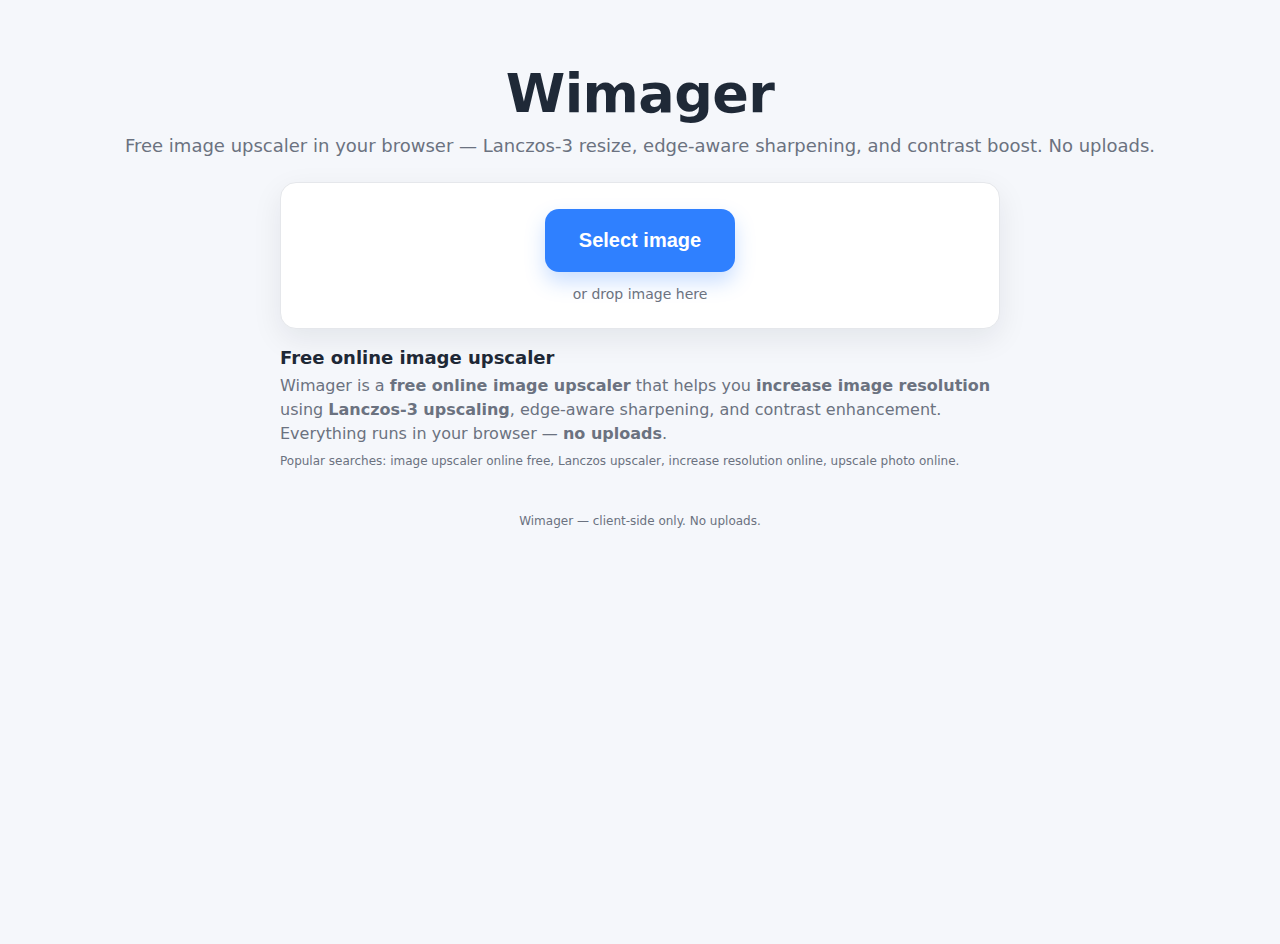
<file: index.html>
<!doctype html>
<html lang="en">
<head>
  <meta charset="utf-8" />
  <meta name="viewport" content="width=device-width,initial-scale=1" />

  <title>Wimager — Free Online Image Upscaler</title>

  <!-- SEO basics -->
  <meta name="description"
    content="Free online image upscaler. Increase image resolution in your browser using Lanczos-3 resampling, edge-aware sharpening, and contrast enhancement. No uploads." />
  <meta name="robots" content="index,follow" />
  <link rel="canonical" href="https://wimager.netlify.app/" />

  <!-- Open Graph -->
  <meta property="og:title" content="Wimager — Free Online Image Upscaler" />
  <meta property="og:description" content="Free online image upscaler to increase resolution using Lanczos-3 + sharpening + contrast. Client-side only, no uploads." />
  <meta property="og:type" content="website" />
  <meta property="og:url" content="https://wimager.netlify.app/" />

  <!-- Twitter Card -->
  <meta name="twitter:card" content="summary" />

  <!-- Google Search Console verification (optional meta method; file method is already verified) -->
  <!-- <meta name="google-site-verification" content="PASTE_YOUR_CODE_HERE" /> -->

  <link rel="stylesheet" href="styles.css" />
</head>
<body>

  <main class="page">

    <!-- UPLOADER SCREEN -->
    <section id="uploaderScreen" class="hero">
      <h1>Wimager</h1>
      <p class="subtitle">
        Free image upscaler in your browser — Lanczos-3 resize, edge-aware sharpening, and contrast boost. No uploads.
      </p>

      <div id="dropArea" class="dropArea" tabindex="0" role="button" aria-label="Select image or drop here">
        <input id="fileInput" type="file" accept="image/*" />
        <div class="selectRow">
          <button id="selectBtn" class="selectBtn" type="button">Select image</button>
        </div>
        <div class="dropHint">or drop image here</div>
      </div>

      <!-- SEO CONTENT (visible text helps ranking) -->
      <div class="seoText">
        <h2>Free online image upscaler</h2>
        <p>
          Wimager is a <b>free online image upscaler</b> that helps you <b>increase image resolution</b>
          using <b>Lanczos-3 upscaling</b>, edge-aware sharpening, and contrast enhancement.
          Everything runs in your browser — <b>no uploads</b>.
        </p>
        <p class="seoSmall">
          Popular searches: image upscaler online free, Lanczos upscaler, increase resolution online, upscale photo online.
        </p>
      </div>
    </section>

    <!-- EDITOR SCREEN -->
    <section id="editor" class="editor hidden">
      <div class="editor-inner">

        <!-- LEFT: Preview (BIGGER) -->
        <div class="card previewCard">
          <div class="cardTitle">Preview</div>

          <div class="previewGrid">
            <div class="previewBox bigPreviewBox">
              <div class="previewLabel">Original</div>
              <img id="previewOrig" alt="Original preview" />
              <div id="origEmpty" class="previewEmpty">No image yet</div>
            </div>

            <div class="previewBox bigPreviewBox">
              <div class="previewLabel">Result (live preview)</div>
              <canvas id="canvas"></canvas>
              <div id="resEmpty" class="previewEmpty">Move the slider to preview</div>
              <div id="liveBadge" class="liveBadge hidden">LIVE PREVIEW</div>
            </div>
          </div>
        </div>

        <!-- RIGHT: Options -->
        <div class="card">
          <div class="cardTitle">Upscale options</div>

          <!-- Multiplier slider -->
          <div class="block">
            <div class="blockTitle">Size multiplier</div>
            <div class="sliderRow">
              <input id="multSlider" type="range" min="1" max="8" step="0.1" value="2" />
              <div class="sliderValue"><span id="multVal">2.0</span>×</div>
            </div>
            <div class="blockHint">Live preview is capped for speed. Export creates full resolution.</div>
          </div>

          <div class="row">
            <label class="lbl">Mode</label>
            <select id="preset" class="select">
              <option value="multiplier">Use multiplier</option>
              <option value="original">Original</option>
              <option value="longedge-1920">Long edge 1920</option>
              <option value="longedge-1280">Long edge 1280</option>
              <option value="custom">Custom</option>
            </select>
          </div>

          <div class="row grid2">
            <div>
              <label class="lbl small">Width</label>
              <input id="w" class="input" type="number" min="1" step="1" />
            </div>
            <div>
              <label class="lbl small">Height</label>
              <input id="h" class="input" type="number" min="1" step="1" />
            </div>
          </div>

          <label class="check">
            <input id="lockAR" type="checkbox" checked />
            <span>Lock aspect ratio</span>
          </label>

          <!-- Resize algorithm -->
          <div class="block">
            <div class="blockTitle">Resize algorithm</div>
            <select id="resizeAlg" class="select">
              <option value="progressive">Progressive (fast, good)</option>
              <option value="lanczos3">Lanczos-3 (sharper, slower)</option>
            </select>
            <div class="blockHint">Lanczos gives more detail but is slower (pure JS).</div>
          </div>

          <!-- Sharpen -->
          <div class="block">
            <div class="blockTitle">Sharpen</div>

            <label class="check">
              <input id="sharpenOn" type="checkbox" checked />
              <span>Enable sharpening</span>
            </label>

            <div class="row" style="margin-top:10px;">
              <label class="lbl">Type</label>
              <select id="sharpenType" class="select">
                <option value="unsharp">Unsharp mask (classic)</option>
                <option value="edgeAware">Edge-aware (less halos)</option>
              </select>
            </div>

            <div class="sliderRow">
              <input id="sharpenAmt" type="range" min="0" max="1" step="0.05" value="0.35" />
              <div class="sliderValue"><span id="sharpenVal">0.35</span></div>
            </div>

            <div class="blockHint">Edge-aware reduces halos by limiting sharpening on strong edges and flat regions.</div>
          </div>

          <!-- Contrast -->
          <div class="block">
            <div class="blockTitle">Contrast</div>

            <label class="check">
              <input id="contrastOn" type="checkbox" checked />
              <span>Enable contrast boost</span>
            </label>

            <div class="sliderRow" style="margin-top:10px;">
              <input id="contrastAmt" type="range" min="0.6" max="1.6" step="0.05" value="1.15" />
              <div class="sliderValue"><span id="contrastVal">1.15</span>×</div>
            </div>

            <div class="blockHint">Contrast formula: (pixel − 128) × amount + 128</div>
          </div>

          <div class="row">
            <label class="lbl">Format</label>
            <select id="format" class="select">
              <option value="image/png">PNG</option>
              <option value="image/jpeg">JPEG</option>
              <option value="image/webp">WEBP</option>
            </select>
          </div>

          <div id="qualityRow" class="row">
            <label class="lbl">Quality</label>
            <div class="qwrap">
              <input id="quality" type="range" min="0.1" max="1" step="0.05" value="0.9" />
              <span id="qVal" class="qVal">0.90</span>
            </div>
          </div>

          <button id="btnExport" class="actionBtn" type="button">Upscale / Export (Full Size)</button>

          <div class="meta">
            <div><span>File:</span> <b id="fileName">—</b></div>
            <div><span>Original:</span> <b id="origDim">—</b></div>
            <div><span>Target:</span> <b id="outDim">—</b></div>
          </div>

          <div class="actions">
            <a id="btnDownload" class="downloadBtn disabled" href="#" download>Download</a>
            <button id="btnBack" class="ghostBtn" type="button">Back</button>
            <button id="btnClear" class="ghostBtn" type="button">Clear</button>
          </div>

          <div class="note">
            Tip: For text/docs, try Lanczos + Edge-aware + moderate contrast.
          </div>
        </div>

      </div>
    </section>

    <footer class="footer">Wimager — client-side only. No uploads.</footer>
  </main>

  <script src="app.js"></script>
</body>
</html>
</file>
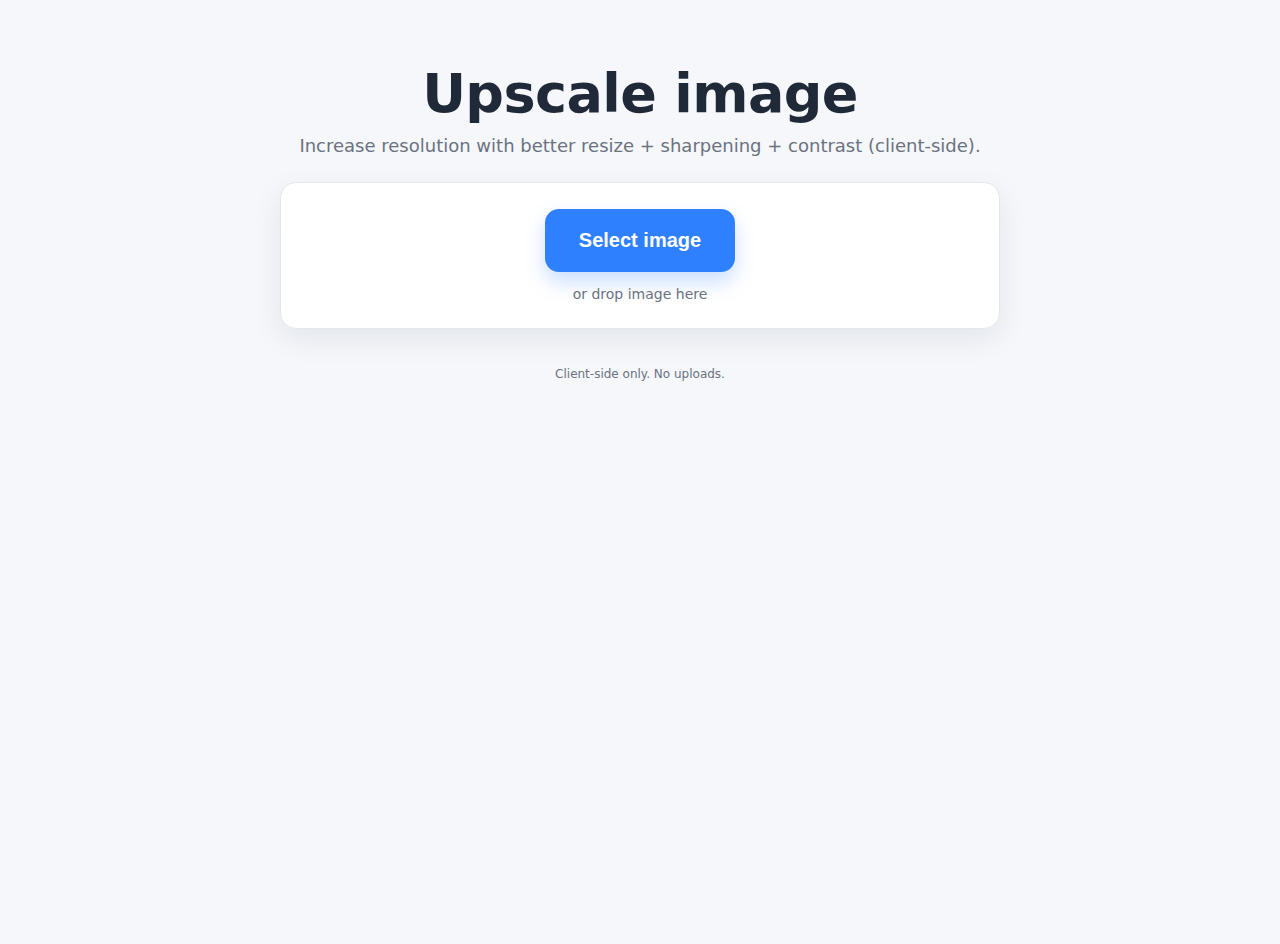
<file: Wimager/index.html>
<!doctype html>
<html lang="en">
<head>
  <meta charset="utf-8" />
  <meta name="viewport" content="width=device-width,initial-scale=1" />
  <title>Upscale image</title>
  <link rel="stylesheet" href="styles.css" />
</head>
<body>

  <main class="page">

    <!-- UPLOADER SCREEN -->
    <section id="uploaderScreen" class="hero">
      <h1>Upscale image</h1>
      <p class="subtitle">Increase resolution with better resize + sharpening + contrast (client-side).</p>

      <div id="dropArea" class="dropArea" tabindex="0" role="button" aria-label="Select image or drop here">
        <input id="fileInput" type="file" accept="image/*" />
        <div class="selectRow">
          <button id="selectBtn" class="selectBtn" type="button">Select image</button>
        </div>
        <div class="dropHint">or drop image here</div>
      </div>
    </section>

    <!-- EDITOR SCREEN -->
    <section id="editor" class="editor hidden">
      <div class="editor-inner">

        <!-- LEFT: Preview (BIGGER) -->
        <div class="card previewCard">
          <div class="cardTitle">Preview</div>

          <div class="previewGrid">
            <div class="previewBox bigPreviewBox">
              <div class="previewLabel">Original</div>
              <img id="previewOrig" alt="Original preview" />
              <div id="origEmpty" class="previewEmpty">No image yet</div>
            </div>

            <div class="previewBox bigPreviewBox">
              <div class="previewLabel">Result (live preview)</div>
              <canvas id="canvas"></canvas>
              <div id="resEmpty" class="previewEmpty">Move the slider to preview</div>
              <div id="liveBadge" class="liveBadge hidden">LIVE PREVIEW</div>
            </div>
          </div>
        </div>

        <!-- RIGHT: Options -->
        <div class="card">
          <div class="cardTitle">Upscale options</div>

          <!-- Multiplier slider -->
          <div class="block">
            <div class="blockTitle">Size multiplier</div>
            <div class="sliderRow">
              <input id="multSlider" type="range" min="1" max="8" step="0.1" value="2" />
              <div class="sliderValue"><span id="multVal">2.0</span>×</div>
            </div>
            <div class="blockHint">Live preview is capped for speed. Export creates full resolution.</div>
          </div>

          <div class="row">
            <label class="lbl">Mode</label>
            <select id="preset" class="select">
              <option value="multiplier">Use multiplier</option>
              <option value="original">Original</option>
              <option value="longedge-1920">Long edge 1920</option>
              <option value="longedge-1280">Long edge 1280</option>
              <option value="custom">Custom</option>
            </select>
          </div>

          <div class="row grid2">
            <div>
              <label class="lbl small">Width</label>
              <input id="w" class="input" type="number" min="1" step="1" />
            </div>
            <div>
              <label class="lbl small">Height</label>
              <input id="h" class="input" type="number" min="1" step="1" />
            </div>
          </div>

          <label class="check">
            <input id="lockAR" type="checkbox" checked />
            <span>Lock aspect ratio</span>
          </label>

          <!-- Resize algorithm -->
          <div class="block">
            <div class="blockTitle">Resize algorithm</div>
            <select id="resizeAlg" class="select">
              <option value="progressive">Progressive (fast, good)</option>
              <option value="lanczos3">Lanczos-3 (sharper, slower)</option>
            </select>
            <div class="blockHint">Lanczos gives more detail but is slower (pure JS).</div>
          </div>

          <!-- Sharpen -->
          <div class="block">
            <div class="blockTitle">Sharpen</div>

            <label class="check">
              <input id="sharpenOn" type="checkbox" checked />
              <span>Enable sharpening</span>
            </label>

            <div class="row" style="margin-top:10px;">
              <label class="lbl">Type</label>
              <select id="sharpenType" class="select">
                <option value="unsharp">Unsharp mask (classic)</option>
                <option value="edgeAware">Edge-aware (less halos)</option>
              </select>
            </div>

            <div class="sliderRow">
              <input id="sharpenAmt" type="range" min="0" max="1" step="0.05" value="0.35" />
              <div class="sliderValue"><span id="sharpenVal">0.35</span></div>
            </div>

            <div class="blockHint">Edge-aware reduces halos by limiting sharpening on strong edges and flat regions.</div>
          </div>

          <!-- Contrast -->
          <div class="block">
            <div class="blockTitle">Contrast</div>

            <label class="check">
              <input id="contrastOn" type="checkbox" checked />
              <span>Enable contrast boost</span>
            </label>

            <div class="sliderRow" style="margin-top:10px;">
              <input id="contrastAmt" type="range" min="0.6" max="1.6" step="0.05" value="1.15" />
              <div class="sliderValue"><span id="contrastVal">1.15</span>×</div>
            </div>

            <div class="blockHint">Contrast formula: (pixel − 128) × amount + 128</div>
          </div>

          <div class="row">
            <label class="lbl">Format</label>
            <select id="format" class="select">
              <option value="image/png">PNG</option>
              <option value="image/jpeg">JPEG</option>
              <option value="image/webp">WEBP</option>
            </select>
          </div>

          <div id="qualityRow" class="row">
            <label class="lbl">Quality</label>
            <div class="qwrap">
              <input id="quality" type="range" min="0.1" max="1" step="0.05" value="0.9" />
              <span id="qVal" class="qVal">0.90</span>
            </div>
          </div>

          <button id="btnExport" class="actionBtn" type="button">Upscale / Export (Full Size)</button>

          <div class="meta">
            <div><span>File:</span> <b id="fileName">—</b></div>
            <div><span>Original:</span> <b id="origDim">—</b></div>
            <div><span>Target:</span> <b id="outDim">—</b></div>
          </div>

          <div class="actions">
            <a id="btnDownload" class="downloadBtn disabled" href="#" download>Download</a>
            <button id="btnBack" class="ghostBtn" type="button">Back</button>
            <button id="btnClear" class="ghostBtn" type="button">Clear</button>
          </div>

          <div class="note">
            Tip: For text/docs, try Lanczos + Edge-aware + moderate contrast.
          </div>
        </div>

      </div>
    </section>

    <footer class="footer">Client-side only. No uploads.</footer>
  </main>

  <script src="app.js"></script>
</body>
</html>
</file>
<file: styles.css>
:root{
  --bg:#f5f7fb;
  --text:#1f2937;
  --muted:#6b7280;
  --line:#e5e7eb;
  --blue:#2f80ff;
  --blue2:#2568d8;
  --card:#ffffff;
}

*{ box-sizing:border-box; }
html,body{ height:100%; }
body{
  margin:0;
  font-family: system-ui, -apple-system, Segoe UI, Roboto, Arial, sans-serif;
  background: var(--bg);
  color: var(--text);
}

.page{
  width:min(1400px, 94vw);
  margin: 44px auto 40px;
}

/* Uploader */
.hero{
  text-align:center;
  padding: 18px 10px 12px;
}
.hero h1{
  margin:0;
  font-size:54px;
  letter-spacing:-.6px;
}
.subtitle{
  margin: 10px 0 26px;
  color: var(--muted);
  font-size:18px;
}
.dropArea{
  width:min(720px, 92vw);
  margin: 0 auto;
  padding: 26px;
  border-radius:16px;
  background:#fff;
  border:1px solid var(--line);
  box-shadow: 0 10px 30px rgba(17,24,39,.08);
  position:relative;
  outline:none;
}
.dropArea.drag{
  border-color: rgba(47,128,255,.55);
  box-shadow: 0 12px 34px rgba(47,128,255,.12);
}
.dropArea input[type="file"]{
  position:absolute;
  inset:0;
  opacity:0;
  cursor:pointer;
}
.selectRow{
  display:flex;
  justify-content:center;
  align-items:center;
}
.selectBtn{
  border:0;
  background: var(--blue);
  color:#fff;
  font-size:20px;
  font-weight:800;
  padding: 20px 34px;
  border-radius:14px;
  cursor:pointer;
  box-shadow: 0 10px 20px rgba(47,128,255,.25);
}
.selectBtn:hover{ background: var(--blue2); }
.dropHint{
  margin-top: 14px;
  color: var(--muted);
  font-size:14px;
}

/* SEO text block */
.seoText{
  width:min(720px, 92vw);
  margin: 18px auto 0;
  text-align:left;
  color: var(--text);
}
.seoText h2{
  margin: 10px 0 6px;
  font-size: 18px;
}
.seoText p{
  margin: 6px 0;
  color: var(--muted);
  line-height: 1.5;
}
.seoSmall{
  font-size: 12px;
}

/* Editor */
.hidden{ display:none; }
.editor{ margin-top: 10px; }

.editor-inner{
  display:grid;
  grid-template-columns: 1.65fr 0.85fr;
  gap: 16px;
  align-items:start;
}
@media (max-width: 1100px){
  .editor-inner{ grid-template-columns: 1fr; }
}

.card{
  background: var(--card);
  border: 1px solid var(--line);
  border-radius: 16px;
  box-shadow: 0 10px 26px rgba(17,24,39,.06);
  padding: 16px;
}
.cardTitle{
  font-weight:900;
  margin-bottom: 12px;
}

.block{ margin: 10px 0 14px; }
.blockTitle{
  font-weight:900;
  font-size:13px;
  margin-bottom: 8px;
}
.blockHint{
  margin-top: 8px;
  color: var(--muted);
  font-size:12px;
}

.sliderRow{
  display:flex;
  gap:10px;
  align-items:center;
}
.sliderRow input[type="range"]{ width: 100%; }
.sliderValue{
  min-width: 90px;
  text-align:right;
  font-weight:900;
  color:#111827;
}

.row{ display:flex; gap:12px; align-items:center; margin: 12px 0; }
.grid2{ align-items:end; }
.grid2 > div{ flex:1; }

.lbl{ width: 90px; font-weight:700; color:#111827; }
.lbl.small{
  width:auto; font-size:12px; color: var(--muted);
  margin-bottom:6px; display:block;
}

.select, .input{
  width:100%;
  border:1px solid var(--line);
  border-radius:12px;
  padding: 10px 12px;
  font-size:14px;
  outline:none;
  background:#fff;
}
.input{ padding: 11px 12px; }

.check{
  display:flex;
  gap:10px;
  align-items:center;
  color: var(--muted);
  font-size:14px;
  user-select:none;
}

.qwrap{
  display:flex;
  align-items:center;
  gap:10px;
  width:100%;
}
.qVal{
  font-variant-numeric: tabular-nums;
  min-width: 56px;
  text-align:center;
  padding: 6px 10px;
  border-radius:999px;
  border:1px solid var(--line);
  color: var(--muted);
  background:#fff;
}

.actionBtn{
  width:100%;
  margin-top: 6px;
  border:0;
  background: var(--blue);
  color:#fff;
  font-weight:900;
  padding: 12px 14px;
  border-radius: 14px;
  cursor:pointer;
  font-size:14px;
}
.actionBtn:hover{ background: var(--blue2); }

.meta{
  margin-top: 12px;
  padding-top: 12px;
  border-top: 1px solid var(--line);
  color: var(--muted);
  font-size:14px;
  display:flex;
  flex-direction:column;
  gap:8px;
}
.meta span{ width: 86px; display:inline-block; color:#6b7280; }

.actions{
  display:flex;
  gap: 10px;
  margin-top: 12px;
  flex-wrap:wrap;
}
.downloadBtn, .ghostBtn{
  flex:1;
  text-align:center;
  padding: 12px 12px;
  border-radius: 14px;
  font-weight:900;
  font-size:14px;
  border:1px solid var(--line);
  background:#fff;
  cursor:pointer;
  text-decoration:none;
  color:#111827;
}
.downloadBtn{ border-color: rgba(47,128,255,.35); }
.downloadBtn:hover{ border-color: rgba(47,128,255,.65); }
.ghostBtn:hover{ border-color: #cfd6e1; }
.disabled{ opacity:.45; pointer-events:none; }
.note{ margin-top: 10px; color: var(--muted); font-size:12px; }

/* Preview bigger */
.previewGrid{
  display:grid;
  grid-template-columns: 1fr 1fr;
  gap: 14px;
}
@media (max-width: 800px){
  .previewGrid{ grid-template-columns: 1fr; }
}
.bigPreviewBox{ min-height: 540px; }
.previewBox{
  border:1px solid var(--line);
  border-radius: 14px;
  background:#fbfcff;
  padding: 10px;
  position:relative;
  overflow:hidden;
}
.previewLabel{
  font-size:12px;
  color: var(--muted);
  font-weight:800;
  margin-bottom: 8px;
}
#previewOrig, #canvas{
  display:none;
  width:100%;
  height:auto;
  max-height: 760px;
  object-fit:contain;
}
.previewEmpty{
  position:absolute;
  inset:0;
  display:grid;
  place-items:center;
  color: var(--muted);
  font-size:13px;
  padding: 10px;
  text-align:center;
}
.liveBadge{
  position:absolute;
  top:10px; right:10px;
  font-size:11px;
  font-weight:900;
  padding:6px 10px;
  border-radius: 999px;
  border:1px solid rgba(47,128,255,.25);
  background: rgba(47,128,255,.08);
  color:#2568d8;
}

.footer{
  margin-top: 26px;
  text-align:center;
  color: var(--muted);
  font-size:12px;
}
</file>
<file: Wimager/styles.css>
:root{
  --bg:#f5f7fb;
  --text:#1f2937;
  --muted:#6b7280;
  --line:#e5e7eb;
  --blue:#2f80ff;
  --blue2:#2568d8;
  --card:#ffffff;
}

*{ box-sizing:border-box; }
html,body{ height:100%; }
body{
  margin:0;
  font-family: system-ui, -apple-system, Segoe UI, Roboto, Arial, sans-serif;
  background: var(--bg);
  color: var(--text);
}

.page{
  width:min(1400px, 94vw);
  margin: 44px auto 40px;
}

/* Uploader */
.hero{
  text-align:center;
  padding: 18px 10px 12px;
}
.hero h1{
  margin:0;
  font-size:54px;
  letter-spacing:-.6px;
}
.subtitle{
  margin: 10px 0 26px;
  color: var(--muted);
  font-size:18px;
}
.dropArea{
  width:min(720px, 92vw);
  margin: 0 auto;
  padding: 26px;
  border-radius:16px;
  background:#fff;
  border:1px solid var(--line);
  box-shadow: 0 10px 30px rgba(17,24,39,.08);
  position:relative;
  outline:none;
}
.dropArea.drag{
  border-color: rgba(47,128,255,.55);
  box-shadow: 0 12px 34px rgba(47,128,255,.12);
}
.dropArea input[type="file"]{
  position:absolute;
  inset:0;
  opacity:0;
  cursor:pointer;
}
.selectRow{
  display:flex;
  justify-content:center;
  align-items:center;
}
.selectBtn{
  border:0;
  background: var(--blue);
  color:#fff;
  font-size:20px;
  font-weight:800;
  padding: 20px 34px;
  border-radius:14px;
  cursor:pointer;
  box-shadow: 0 10px 20px rgba(47,128,255,.25);
}
.selectBtn:hover{ background: var(--blue2); }
.dropHint{
  margin-top: 14px;
  color: var(--muted);
  font-size:14px;
}

/* Editor */
.hidden{ display:none; }
.editor{ margin-top: 10px; }

.editor-inner{
  display:grid;
  grid-template-columns: 1.65fr 0.85fr;
  gap: 16px;
  align-items:start;
}
@media (max-width: 1100px){
  .editor-inner{ grid-template-columns: 1fr; }
}

.card{
  background: var(--card);
  border: 1px solid var(--line);
  border-radius: 16px;
  box-shadow: 0 10px 26px rgba(17,24,39,.06);
  padding: 16px;
}
.cardTitle{
  font-weight:900;
  margin-bottom: 12px;
}

.block{ margin: 10px 0 14px; }
.blockTitle{
  font-weight:900;
  font-size:13px;
  margin-bottom: 8px;
}
.blockHint{
  margin-top: 8px;
  color: var(--muted);
  font-size:12px;
}

.sliderRow{
  display:flex;
  gap:10px;
  align-items:center;
}
.sliderRow input[type="range"]{ width: 100%; }
.sliderValue{
  min-width: 90px;
  text-align:right;
  font-weight:900;
  color:#111827;
}

.row{ display:flex; gap:12px; align-items:center; margin: 12px 0; }
.grid2{ align-items:end; }
.grid2 > div{ flex:1; }

.lbl{ width: 90px; font-weight:700; color:#111827; }
.lbl.small{
  width:auto; font-size:12px; color: var(--muted);
  margin-bottom:6px; display:block;
}

.select, .input{
  width:100%;
  border:1px solid var(--line);
  border-radius:12px;
  padding: 10px 12px;
  font-size:14px;
  outline:none;
  background:#fff;
}
.input{ padding: 11px 12px; }

.check{
  display:flex;
  gap:10px;
  align-items:center;
  color: var(--muted);
  font-size:14px;
  user-select:none;
}

.qwrap{
  display:flex;
  align-items:center;
  gap:10px;
  width:100%;
}
.qVal{
  font-variant-numeric: tabular-nums;
  min-width: 56px;
  text-align:center;
  padding: 6px 10px;
  border-radius:999px;
  border:1px solid var(--line);
  color: var(--muted);
  background:#fff;
}

.actionBtn{
  width:100%;
  margin-top: 6px;
  border:0;
  background: var(--blue);
  color:#fff;
  font-weight:900;
  padding: 12px 14px;
  border-radius: 14px;
  cursor:pointer;
  font-size:14px;
}
.actionBtn:hover{ background: var(--blue2); }

.meta{
  margin-top: 12px;
  padding-top: 12px;
  border-top: 1px solid var(--line);
  color: var(--muted);
  font-size:14px;
  display:flex;
  flex-direction:column;
  gap:8px;
}
.meta span{ width: 86px; display:inline-block; color:#6b7280; }

.actions{
  display:flex;
  gap: 10px;
  margin-top: 12px;
  flex-wrap:wrap;
}
.downloadBtn, .ghostBtn{
  flex:1;
  text-align:center;
  padding: 12px 12px;
  border-radius: 14px;
  font-weight:900;
  font-size:14px;
  border:1px solid var(--line);
  background:#fff;
  cursor:pointer;
  text-decoration:none;
  color:#111827;
}
.downloadBtn{ border-color: rgba(47,128,255,.35); }
.downloadBtn:hover{ border-color: rgba(47,128,255,.65); }
.ghostBtn:hover{ border-color: #cfd6e1; }
.disabled{ opacity:.45; pointer-events:none; }
.note{ margin-top: 10px; color: var(--muted); font-size:12px; }

/* Preview bigger */
.previewGrid{
  display:grid;
  grid-template-columns: 1fr 1fr;
  gap: 14px;
}
@media (max-width: 800px){
  .previewGrid{ grid-template-columns: 1fr; }
}
.bigPreviewBox{ min-height: 540px; }
.previewBox{
  border:1px solid var(--line);
  border-radius: 14px;
  background:#fbfcff;
  padding: 10px;
  position:relative;
  overflow:hidden;
}
.previewLabel{
  font-size:12px;
  color: var(--muted);
  font-weight:800;
  margin-bottom: 8px;
}
#previewOrig, #canvas{
  display:none;
  width:100%;
  height:auto;
  max-height: 760px;
  object-fit:contain;
}
.previewEmpty{
  position:absolute;
  inset:0;
  display:grid;
  place-items:center;
  color: var(--muted);
  font-size:13px;
  padding: 10px;
  text-align:center;
}
.liveBadge{
  position:absolute;
  top:10px; right:10px;
  font-size:11px;
  font-weight:900;
  padding:6px 10px;
  border-radius: 999px;
  border:1px solid rgba(47,128,255,.25);
  background: rgba(47,128,255,.08);
  color:#2568d8;
}

.footer{
  margin-top: 26px;
  text-align:center;
  color: var(--muted);
  font-size:12px;
}
</file>
